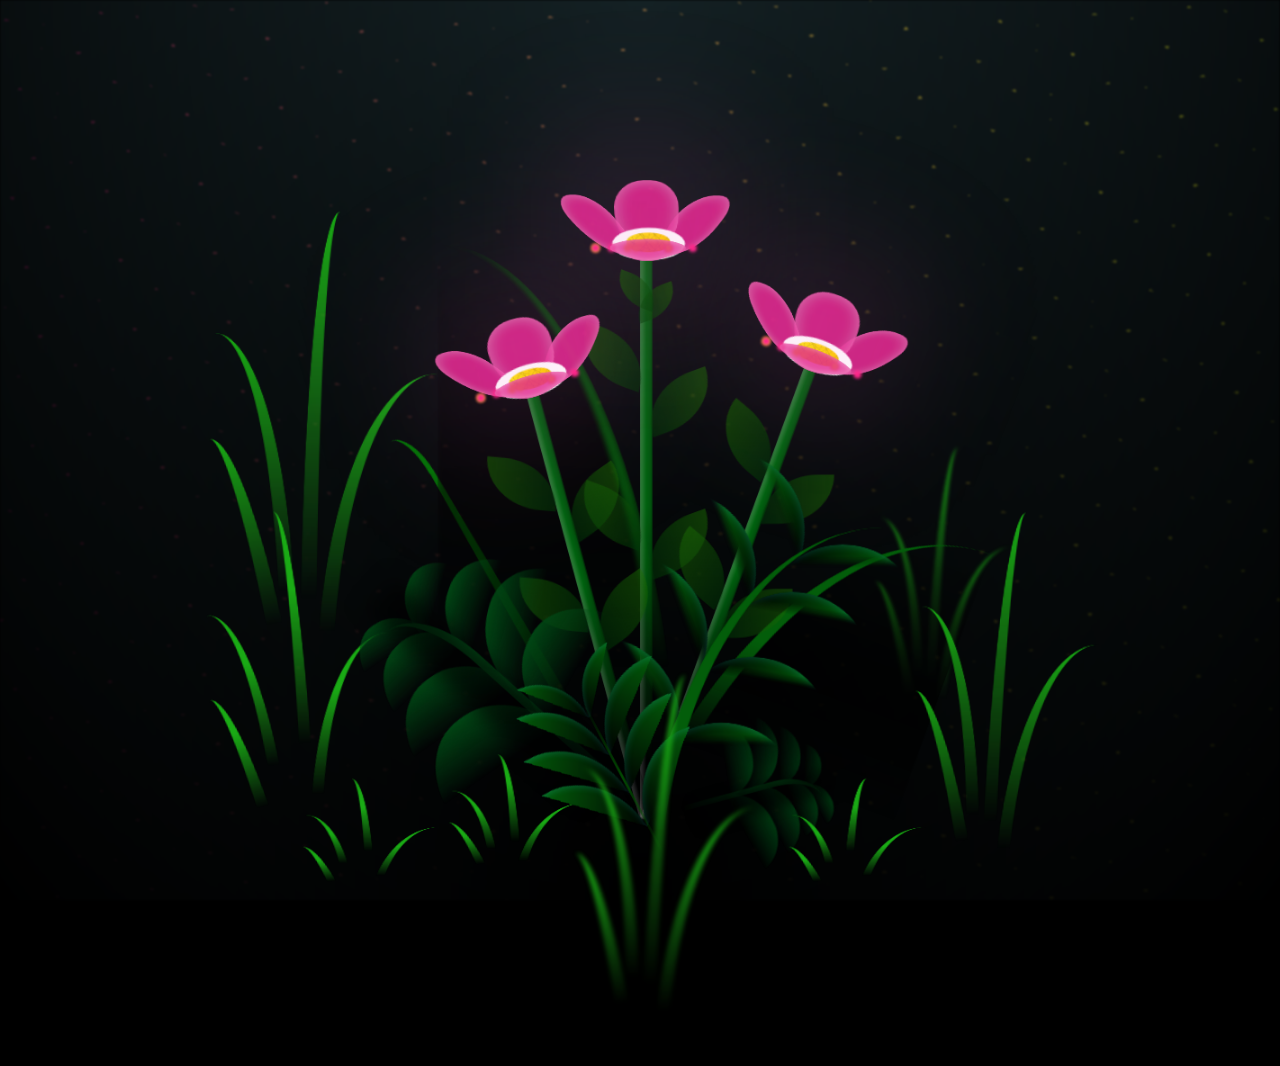
<file: flower.html>
<!DOCTYPE html>
<html lang="en">
<head>
    <meta charset="UTF-8">
    <meta http-equiv="X-UA-Compatible" content="IE=edge">
    <meta name="viewport" content="width=device-width, initial-scale=1.0">
    <link rel="stylesheet" href="main.css">
    <link rel="icon" href="flowers.png" type="image/x-icon">
    <title>Nasywaa Qaulan S</title>
</head>
<body class="container">
  <!-- Pembuat code: https://codepen.io/mdusmanansari/pen/BamepLe -->
    <div class="night"></div>
    <div class="flowers">
      <div class="flower flower--1">
        <div class="flower__leafs flower__leafs--1">
          <div class="flower__leaf flower__leaf--1"></div>
          <div class="flower__leaf flower__leaf--2"></div>
          <div class="flower__leaf flower__leaf--3"></div>
          <div class="flower__leaf flower__leaf--4"></div>
          <div class="flower__white-circle"></div>
  
          <div class="flower__light flower__light--1"></div>
          <div class="flower__light flower__light--2"></div>
          <div class="flower__light flower__light--3"></div>
          <div class="flower__light flower__light--4"></div>
          <div class="flower__light flower__light--5"></div>
          <div class="flower__light flower__light--6"></div>
          <div class="flower__light flower__light--7"></div>
          <div class="flower__light flower__light--8"></div>
  
        </div>
        <div class="flower__line">
          <div class="flower__line__leaf flower__line__leaf--1"></div>
          <div class="flower__line__leaf flower__line__leaf--2"></div>
          <div class="flower__line__leaf flower__line__leaf--3"></div>
          <div class="flower__line__leaf flower__line__leaf--4"></div>
          <div class="flower__line__leaf flower__line__leaf--5"></div>
          <div class="flower__line__leaf flower__line__leaf--6"></div>
        </div>
      </div>
  
      <div class="flower flower--2">
        <div class="flower__leafs flower__leafs--2">
          <div class="flower__leaf flower__leaf--1"></div>
          <div class="flower__leaf flower__leaf--2"></div>
          <div class="flower__leaf flower__leaf--3"></div>
          <div class="flower__leaf flower__leaf--4"></div>
          <div class="flower__white-circle"></div>
  
          <div class="flower__light flower__light--1"></div>
          <div class="flower__light flower__light--2"></div>
          <div class="flower__light flower__light--3"></div>
          <div class="flower__light flower__light--4"></div>
          <div class="flower__light flower__light--5"></div>
          <div class="flower__light flower__light--6"></div>
          <div class="flower__light flower__light--7"></div>
          <div class="flower__light flower__light--8"></div>
  
        </div>
        <div class="flower__line">
          <div class="flower__line__leaf flower__line__leaf--1"></div>
          <div class="flower__line__leaf flower__line__leaf--2"></div>
          <div class="flower__line__leaf flower__line__leaf--3"></div>
          <div class="flower__line__leaf flower__line__leaf--4"></div>
        </div>
      </div>
  
      <div class="flower flower--3">
        <div class="flower__leafs flower__leafs--3">
          <div class="flower__leaf flower__leaf--1"></div>
          <div class="flower__leaf flower__leaf--2"></div>
          <div class="flower__leaf flower__leaf--3"></div>
          <div class="flower__leaf flower__leaf--4"></div>
          <div class="flower__white-circle"></div>
  
          <div class="flower__light flower__light--1"></div>
          <div class="flower__light flower__light--2"></div>
          <div class="flower__light flower__light--3"></div>
          <div class="flower__light flower__light--4"></div>
          <div class="flower__light flower__light--5"></div>
          <div class="flower__light flower__light--6"></div>
          <div class="flower__light flower__light--7"></div>
          <div class="flower__light flower__light--8"></div>
  
        </div>
        <div class="flower__line">
          <div class="flower__line__leaf flower__line__leaf--1"></div>
          <div class="flower__line__leaf flower__line__leaf--2"></div>
          <div class="flower__line__leaf flower__line__leaf--3"></div>
          <div class="flower__line__leaf flower__line__leaf--4"></div>
        </div>
      </div>
  
      <div class="grow-ans" style="--d:1.2s">
        <div class="flower__g-long">
          <div class="flower__g-long__top"></div>
          <div class="flower__g-long__bottom"></div>
        </div>
      </div>
  
      <div class="growing-grass">
        <div class="flower__grass flower__grass--1">
          <div class="flower__grass--top"></div>
          <div class="flower__grass--bottom"></div>
          <div class="flower__grass__leaf flower__grass__leaf--1"></div>
          <div class="flower__grass__leaf flower__grass__leaf--2"></div>
          <div class="flower__grass__leaf flower__grass__leaf--3"></div>
          <div class="flower__grass__leaf flower__grass__leaf--4"></div>
          <div class="flower__grass__leaf flower__grass__leaf--5"></div>
          <div class="flower__grass__leaf flower__grass__leaf--6"></div>
          <div class="flower__grass__leaf flower__grass__leaf--7"></div>
          <div class="flower__grass__leaf flower__grass__leaf--8"></div>
          <div class="flower__grass__overlay"></div>
        </div>
      </div>
  
      <div class="growing-grass">
        <div class="flower__grass flower__grass--2">
          <div class="flower__grass--top"></div>
          <div class="flower__grass--bottom"></div>
          <div class="flower__grass__leaf flower__grass__leaf--1"></div>
          <div class="flower__grass__leaf flower__grass__leaf--2"></div>
          <div class="flower__grass__leaf flower__grass__leaf--3"></div>
          <div class="flower__grass__leaf flower__grass__leaf--4"></div>
          <div class="flower__grass__leaf flower__grass__leaf--5"></div>
          <div class="flower__grass__leaf flower__grass__leaf--6"></div>
          <div class="flower__grass__leaf flower__grass__leaf--7"></div>
          <div class="flower__grass__leaf flower__grass__leaf--8"></div>
          <div class="flower__grass__overlay"></div>
        </div>
      </div>
  
      <div class="grow-ans" style="--d:2.4s">
        <div class="flower__g-right flower__g-right--1">
          <div class="leaf"></div>
        </div>
      </div>
  
      <div class="grow-ans" style="--d:2.8s">
        <div class="flower__g-right flower__g-right--2">
          <div class="leaf"></div>
        </div>
      </div>
  
      <div class="grow-ans" style="--d:2.8s">
        <div class="flower__g-front">
          <div class="flower__g-front__leaf-wrapper flower__g-front__leaf-wrapper--1">
            <div class="flower__g-front__leaf"></div>
          </div>
          <div class="flower__g-front__leaf-wrapper flower__g-front__leaf-wrapper--2">
            <div class="flower__g-front__leaf"></div>
          </div>
          <div class="flower__g-front__leaf-wrapper flower__g-front__leaf-wrapper--3">
            <div class="flower__g-front__leaf"></div>
          </div>
          <div class="flower__g-front__leaf-wrapper flower__g-front__leaf-wrapper--4">
            <div class="flower__g-front__leaf"></div>
          </div>
          <div class="flower__g-front__leaf-wrapper flower__g-front__leaf-wrapper--5">
            <div class="flower__g-front__leaf"></div>
          </div>
          <div class="flower__g-front__leaf-wrapper flower__g-front__leaf-wrapper--6">
            <div class="flower__g-front__leaf"></div>
          </div>
          <div class="flower__g-front__leaf-wrapper flower__g-front__leaf-wrapper--7">
            <div class="flower__g-front__leaf"></div>
          </div>
          <div class="flower__g-front__leaf-wrapper flower__g-front__leaf-wrapper--8">
            <div class="flower__g-front__leaf"></div>
          </div>
          <div class="flower__g-front__line"></div>
        </div>
      </div>
  
      <div class="grow-ans" style="--d:3.2s">
        <div class="flower__g-fr">
          <div class="leaf"></div>
          <div class="flower__g-fr__leaf flower__g-fr__leaf--1"></div>
          <div class="flower__g-fr__leaf flower__g-fr__leaf--2"></div>
          <div class="flower__g-fr__leaf flower__g-fr__leaf--3"></div>
          <div class="flower__g-fr__leaf flower__g-fr__leaf--4"></div>
          <div class="flower__g-fr__leaf flower__g-fr__leaf--5"></div>
          <div class="flower__g-fr__leaf flower__g-fr__leaf--6"></div>
          <div class="flower__g-fr__leaf flower__g-fr__leaf--7"></div>
          <div class="flower__g-fr__leaf flower__g-fr__leaf--8"></div>
        </div>
      </div>
  
      <div class="long-g long-g--0">
        <div class="grow-ans" style="--d:3s">
          <div class="leaf leaf--0"></div>
        </div>
        <div class="grow-ans" style="--d:2.2s">
          <div class="leaf leaf--1"></div>
        </div>
        <div class="grow-ans" style="--d:3.4s">
          <div class="leaf leaf--2"></div>
        </div>
        <div class="grow-ans" style="--d:3.6s">
          <div class="leaf leaf--3"></div>
        </div>
      </div>
  
      <div class="long-g long-g--1">
        <div class="grow-ans" style="--d:3.6s">
          <div class="leaf leaf--0"></div>
        </div>
        <div class="grow-ans" style="--d:3.8s">
          <div class="leaf leaf--1"></div>
        </div>
        <div class="grow-ans" style="--d:4s">
          <div class="leaf leaf--2"></div>
        </div>
        <div class="grow-ans" style="--d:4.2s">
          <div class="leaf leaf--3"></div>
        </div>
      </div>
  
      <div class="long-g long-g--2">
        <div class="grow-ans" style="--d:4s">
          <div class="leaf leaf--0"></div>
        </div>
        <div class="grow-ans" style="--d:4.2s">
          <div class="leaf leaf--1"></div>
        </div>
        <div class="grow-ans" style="--d:4.4s">
          <div class="leaf leaf--2"></div>
        </div>
        <div class="grow-ans" style="--d:4.6s">
          <div class="leaf leaf--3"></div>
        </div>
      </div>
  
      <div class="long-g long-g--3">
        <div class="grow-ans" style="--d:4s">
          <div class="leaf leaf--0"></div>
        </div>
        <div class="grow-ans" style="--d:4.2s">
          <div class="leaf leaf--1"></div>
        </div>
        <div class="grow-ans" style="--d:3s">
          <div class="leaf leaf--2"></div>
        </div>
        <div class="grow-ans" style="--d:3.6s">
          <div class="leaf leaf--3"></div>
        </div>
      </div>
  
      <div class="long-g long-g--4">
        <div class="grow-ans" style="--d:4s">
          <div class="leaf leaf--0"></div>
        </div>
        <div class="grow-ans" style="--d:4.2s">
          <div class="leaf leaf--1"></div>
        </div>
        <div class="grow-ans" style="--d:3s">
          <div class="leaf leaf--2"></div>
        </div>
        <div class="grow-ans" style="--d:3.6s">
          <div class="leaf leaf--3"></div>
        </div>
      </div>
  
      <div class="long-g long-g--5">
        <div class="grow-ans" style="--d:4s">
          <div class="leaf leaf--0"></div>
        </div>
        <div class="grow-ans" style="--d:4.2s">
          <div class="leaf leaf--1"></div>
        </div>
        <div class="grow-ans" style="--d:3s">
          <div class="leaf leaf--2"></div>
        </div>
        <div class="grow-ans" style="--d:3.6s">
          <div class="leaf leaf--3"></div>
        </div>
      </div>
  
      <div class="long-g long-g--6">
        <div class="grow-ans" style="--d:4.2s">
          <div class="leaf leaf--0"></div>
        </div>
        <div class="grow-ans" style="--d:4.4s">
          <div class="leaf leaf--1"></div>
        </div>
        <div class="grow-ans" style="--d:4.6s">
          <div class="leaf leaf--2"></div>
        </div>
        <div class="grow-ans" style="--d:4.8s">
          <div class="leaf leaf--3"></div>
        </div>
      </div>
  
      <div class="long-g long-g--7">
        <div class="grow-ans" style="--d:3s">
          <div class="leaf leaf--0"></div>
        </div>
        <div class="grow-ans" style="--d:3.2s">
          <div class="leaf leaf--1"></div>
        </div>
        <div class="grow-ans" style="--d:3.5s">
          <div class="leaf leaf--2"></div>
        </div>
        <div class="grow-ans" style="--d:3.6s">
          <div class="leaf leaf--3"></div>
        </div>
      </div>
    </div>
    <script src="main.js"></script>
  </body>
</html>
</file>
<file: main.css>
*,
*::after,
*::before {
  padding: 0;
  margin: 0;
  box-sizing: border-box;
}

:root {
  --dark-color: #000;
}

body {
  display: flex;
  align-items: flex-end;
  justify-content: center;
  min-height: 100vh;
  background-color: var(--dark-color);
  overflow: hidden;
  perspective: 1000px;
}

.night {
  position: fixed;
  left: 50%;
  top: 0;
  transform: translateX(-50%);
  width: 100%;
  height: 100%;
  filter: blur(0.1vmin);
  background-image: radial-gradient(ellipse at top, transparent 0%, var(--dark-color)), radial-gradient(ellipse at bottom, var(--dark-color), rgba(145, 233, 255, 0.2)), repeating-linear-gradient(220deg, rgb(0, 0, 0) 0px, rgb(0, 0, 0) 19px, transparent 19px, transparent 22px), repeating-linear-gradient(189deg, rgb(0, 0, 0) 0px, rgb(0, 0, 0) 19px, transparent 19px, transparent 22px), repeating-linear-gradient(148deg, rgb(0, 0, 0) 0px, rgb(0, 0, 0) 19px, transparent 19px, transparent 22px), linear-gradient(90deg, rgb(179, 0, 89),#f0fc05);
}

.flowers {
  position: relative;
  transform: scale(0.9);
}

.flower {
  position: absolute;
  bottom: 10vmin;
  transform-origin: bottom center;
  z-index: 10;
  --fl-speed: 0.8s;
}
.flower--1 {
  -webkit-animation: moving-flower-1 4s linear infinite;
          animation: moving-flower-1 4s linear infinite;
}
.flower--1 .flower__line {
  height: 70vmin;
  -webkit-animation-delay: 0.3s;
          animation-delay: 0.3s;
}
.flower--1 .flower__line__leaf--1 {
  -webkit-animation: blooming-leaf-right var(--fl-speed) 1.6s backwards;
          animation: blooming-leaf-right var(--fl-speed) 1.6s backwards;
}
.flower--1 .flower__line__leaf--2 {
  -webkit-animation: blooming-leaf-right var(--fl-speed) 1.4s backwards;
          animation: blooming-leaf-right var(--fl-speed) 1.4s backwards;
}
.flower--1 .flower__line__leaf--3 {
  -webkit-animation: blooming-leaf-left var(--fl-speed) 1.2s backwards;
          animation: blooming-leaf-left var(--fl-speed) 1.2s backwards;
}
.flower--1 .flower__line__leaf--4 {
  -webkit-animation: blooming-leaf-left var(--fl-speed) 1s backwards;
          animation: blooming-leaf-left var(--fl-speed) 1s backwards;
}
.flower--1 .flower__line__leaf--5 {
  -webkit-animation: blooming-leaf-right var(--fl-speed) 1.8s backwards;
          animation: blooming-leaf-right var(--fl-speed) 1.8s backwards;
}
.flower--1 .flower__line__leaf--6 {
  -webkit-animation: blooming-leaf-left var(--fl-speed) 2s backwards;
          animation: blooming-leaf-left var(--fl-speed) 2s backwards;
}
.flower--2 {
  left: 50%;
  transform: rotate(20deg);
  -webkit-animation: moving-flower-2 4s linear infinite;
          animation: moving-flower-2 4s linear infinite;
}
.flower--2 .flower__line {
  height: 60vmin;
  -webkit-animation-delay: 0.6s;
          animation-delay: 0.6s;
}
.flower--2 .flower__line__leaf--1 {
  -webkit-animation: blooming-leaf-right var(--fl-speed) 1.9s backwards;
          animation: blooming-leaf-right var(--fl-speed) 1.9s backwards;
}
.flower--2 .flower__line__leaf--2 {
  -webkit-animation: blooming-leaf-right var(--fl-speed) 1.7s backwards;
          animation: blooming-leaf-right var(--fl-speed) 1.7s backwards;
}
.flower--2 .flower__line__leaf--3 {
  -webkit-animation: blooming-leaf-left var(--fl-speed) 1.5s backwards;
          animation: blooming-leaf-left var(--fl-speed) 1.5s backwards;
}
.flower--2 .flower__line__leaf--4 {
  -webkit-animation: blooming-leaf-left var(--fl-speed) 1.3s backwards;
          animation: blooming-leaf-left var(--fl-speed) 1.3s backwards;
}
.flower--3 {
  left: 50%;
  transform: rotate(-15deg);
  -webkit-animation: moving-flower-3 4s linear infinite;
          animation: moving-flower-3 4s linear infinite;
}
.flower--3 .flower__line {
  -webkit-animation-delay: 0.9s;
          animation-delay: 0.9s;
}
.flower--3 .flower__line__leaf--1 {
  -webkit-animation: blooming-leaf-right var(--fl-speed) 2.5s backwards;
          animation: blooming-leaf-right var(--fl-speed) 2.5s backwards;
}
.flower--3 .flower__line__leaf--2 {
  -webkit-animation: blooming-leaf-right var(--fl-speed) 2.3s backwards;
          animation: blooming-leaf-right var(--fl-speed) 2.3s backwards;
}
.flower--3 .flower__line__leaf--3 {
  -webkit-animation: blooming-leaf-left var(--fl-speed) 2.1s backwards;
          animation: blooming-leaf-left var(--fl-speed) 2.1s backwards;
}
.flower--3 .flower__line__leaf--4 {
  -webkit-animation: blooming-leaf-left var(--fl-speed) 1.9s backwards;
          animation: blooming-leaf-left var(--fl-speed) 1.9s backwards;
}
.flower__leafs {
  position: relative;
  -webkit-animation: blooming-flower 2s backwards;
          animation: blooming-flower 2s backwards;
}
.flower__leafs--1 {
  -webkit-animation-delay: 1.1s;
          animation-delay: 1.1s;
}
.flower__leafs--2 {
  -webkit-animation-delay: 1.4s;
          animation-delay: 1.4s;
}
.flower__leafs--3 {
  -webkit-animation-delay: 1.7s;
          animation-delay: 1.7s;
}
.flower__leafs::after {
  content: "";
  position: absolute;
  left: 0;
  top: 0;
  transform: translate(-50%, -100%);
  width: 8vmin;
  height: 8vmin;
  background-color: #e958bb;
  filter: blur(10vmin);
}
.flower__leaf {
  position: absolute;
  bottom: 0;
  left: 50%;
  width: 8vmin;
  height: 11vmin;
  border-radius: 51% 49% 47% 53%/44% 45% 55% 69%;
  background-color: #e1248c;
  background-image: linear-gradient(to top, #e1248c, #e1248c);
  transform-origin: bottom center;
  opacity: 0.9;
  box-shadow: inset 0 0 2vmin rgba(255, 255, 255, 0.5);
}
.flower__leaf--1 {
  transform: translate(-10%, 1%) rotateY(40deg) rotateX(-50deg);
}
.flower__leaf--2 {
  transform: translate(-50%, -4%) rotateX(40deg);
}
.flower__leaf--3 {
  transform: translate(-90%, 0%) rotateY(45deg) rotateX(50deg);
}
.flower__leaf--4 {
  width: 8vmin;
  height: 8vmin;
  transform-origin: bottom left;
  border-radius: 4vmin 10vmin 4vmin 4vmin;
  transform: translate(0%, 18%) rotateX(70deg) rotate(-43deg);
  background-image: linear-gradient(to top, #e1248c, #e1248c);
  z-index: 1;
  opacity: 0.8;
}
.flower__white-circle {
  position: absolute;
  left: -3.5vmin;
  top: -3vmin;
  width: 9vmin;
  height: 4vmin;
  border-radius: 50%;
  background-color: #fff;
}
.flower__white-circle::after {
  content: "";
  position: absolute;
  left: 50%;
  top: 45%;
  transform: translate(-50%, -50%);
  width: 60%;
  height: 60%;
  border-radius: inherit;
  background-image: repeating-linear-gradient(135deg, rgba(0, 0, 0, 0.03) 0px, rgba(0, 0, 0, 0.03) 1px, transparent 1px, transparent 12px), repeating-linear-gradient(45deg, rgba(0, 0, 0, 0.03) 0px, rgba(0, 0, 0, 0.03) 1px, transparent 1px, transparent 12px), repeating-linear-gradient(67.5deg, rgba(0, 0, 0, 0.03) 0px, rgba(0, 0, 0, 0.03) 1px, transparent 1px, transparent 12px), repeating-linear-gradient(135deg, rgba(0, 0, 0, 0.03) 0px, rgba(0, 0, 0, 0.03) 1px, transparent 1px, transparent 12px), repeating-linear-gradient(45deg, rgba(0, 0, 0, 0.03) 0px, rgba(0, 0, 0, 0.03) 1px, transparent 1px, transparent 12px), repeating-linear-gradient(112.5deg, rgba(0, 0, 0, 0.03) 0px, rgba(0, 0, 0, 0.03) 1px, transparent 1px, transparent 12px), repeating-linear-gradient(112.5deg, rgba(0, 0, 0, 0.03) 0px, rgba(0, 0, 0, 0.03) 1px, transparent 1px, transparent 12px), repeating-linear-gradient(45deg, rgba(0, 0, 0, 0.03) 0px, rgba(0, 0, 0, 0.03) 1px, transparent 1px, transparent 12px), repeating-linear-gradient(22.5deg, rgba(0, 0, 0, 0.03) 0px, rgba(0, 0, 0, 0.03) 1px, transparent 1px, transparent 12px), repeating-linear-gradient(45deg, rgba(0, 0, 0, 0.03) 0px, rgba(0, 0, 0, 0.03) 1px, transparent 1px, transparent 12px), repeating-linear-gradient(22.5deg, rgba(0, 0, 0, 0.03) 0px, rgba(0, 0, 0, 0.03) 1px, transparent 1px, transparent 12px), repeating-linear-gradient(135deg, rgba(0, 0, 0, 0.03) 0px, rgba(0, 0, 0, 0.03) 1px, transparent 1px, transparent 12px), repeating-linear-gradient(157.5deg, rgba(0, 0, 0, 0.03) 0px, rgba(0, 0, 0, 0.03) 1px, transparent 1px, transparent 12px), repeating-linear-gradient(67.5deg, rgba(0, 0, 0, 0.03) 0px, rgba(0, 0, 0, 0.03) 1px, transparent 1px, transparent 12px), repeating-linear-gradient(67.5deg, rgba(0, 0, 0, 0.03) 0px, rgba(0, 0, 0, 0.03) 1px, transparent 1px, transparent 12px), linear-gradient(90deg, rgb(255, 235, 18), rgb(255, 206, 0));
}
.flower__line {
  height: 55vmin;
  width: 1.5vmin;
  background-image:linear-gradient(to left, rgba(0, 0, 0, 0.2), transparent, rgba(255, 255, 255, 0.2)), linear-gradient(to top, transparent 10%, #00620f, #00620f);
  box-shadow: inset 0 0 2px rgba(0, 0, 0, 0.5);
  -webkit-animation: grow-flower-tree 4s backwards;
          animation: grow-flower-tree 4s backwards;
}
.flower__line__leaf {
  --w: 7vmin;
  --h: calc(var(--w) + 2vmin);
  position: absolute;
  top: 20%;
  left: 90%;
  width: var(--w);
  height: var(--h);
  border-top-right-radius: var(--h);
  border-bottom-left-radius: var(--h);
  background-image: linear-gradient(to top, rgba(0, 57, 7, 0.482), #1c6d047f);
}
.flower__line__leaf--1 {
  transform: rotate(70deg) rotateY(30deg);
}
.flower__line__leaf--2 {
  top: 45%;
  transform: rotate(70deg) rotateY(30deg);
}
.flower__line__leaf--3, .flower__line__leaf--4, .flower__line__leaf--6 {
  border-top-right-radius: 0;
  border-bottom-left-radius: 0;
  border-top-left-radius: var(--h);
  border-bottom-right-radius: var(--h);
  left: -460%;
  top: 12%;
  transform: rotate(-70deg) rotateY(30deg);
}
.flower__line__leaf--4 {
  top: 40%;
}
.flower__line__leaf--5 {
  top: 0;
  transform-origin: left;
  transform: rotate(70deg) rotateY(30deg) scale(0.6);
}
.flower__line__leaf--6 {
  top: -2%;
  left: -450%;
  transform-origin: right;
  transform: rotate(-70deg) rotateY(30deg) scale(0.6);
}
.flower__light {
  position: absolute;
  bottom: 0vmin;
  width: 1vmin;
  height: 1vmin;
  background-color: rgb(255, 251, 0);
  border-radius: 50%;
  filter: blur(0.2vmin);
  -webkit-animation: light-ans 4s linear infinite backwards;
          animation: light-ans 4s linear infinite backwards;
}
.flower__light:nth-child(odd) {
  background-color: rgb(255, 35, 134);
}
.flower__light--1 {
  left: -2vmin;
  -webkit-animation-delay: 1s;
          animation-delay: 1s;
}
.flower__light--2 {
  left: 3vmin;
  -webkit-animation-delay: 0.5s;
          animation-delay: 0.5s;
}
.flower__light--3 {
  left: -6vmin;
  -webkit-animation-delay: 0.3s;
          animation-delay: 0.3s;
}
.flower__light--4 {
  left: 6vmin;
  -webkit-animation-delay: 0.9s;
          animation-delay: 0.9s;
}
.flower__light--5 {
  left: -1vmin;
  -webkit-animation-delay: 1.5s;
          animation-delay: 1.5s;
}
.flower__light--6 {
  left: -4vmin;
  -webkit-animation-delay: 3s;
          animation-delay: 3s;
}
.flower__light--7 {
  left: 3vmin;
  -webkit-animation-delay: 2s;
          animation-delay: 2s;
}
.flower__light--8 {
  left: -6vmin;
  -webkit-animation-delay: 3.5s;
          animation-delay: 3.5s;
}
.flower__grass {
  --c: #014514;
  --line-w: 1.5vmin;
  position: absolute;
  bottom: 12vmin;
  left: -7vmin;
  display: flex;
  flex-direction: column;
  align-items: flex-end;
  z-index: 20;
  transform-origin: bottom center;
  transform: rotate(-48deg) rotateY(40deg);
}
.flower__grass--1 {
  -webkit-animation: moving-grass 2s linear infinite;
          animation: moving-grass 2s linear infinite;
}
.flower__grass--2 {
  left: 2vmin;
  bottom: 10vmin;
  transform: scale(0.5) rotate(75deg) rotateX(10deg) rotateY(-200deg);
  opacity: 0.8;
  z-index: 0;
  -webkit-animation: moving-grass--2 1.5s linear infinite;
          animation: moving-grass--2 1.5s linear infinite;
}
.flower__grass--top {
  width: 7vmin;
  height: 10vmin;
  border-top-right-radius: 100%;
  border-right: var(--line-w) solid var(--c);
  transform-origin: bottom center;
  transform: rotate(-2deg);
}
.flower__grass--bottom {
  margin-top: -2px;
  width: var(--line-w);
  height: 25vmin;
  background-image: linear-gradient(to top, transparent, var(--c));
}
.flower__grass__leaf {
  --size: 10vmin;
  position: absolute;
  width: calc(var(--size) * 2.1);
  height: var(--size);
  border-top-left-radius: var(--size);
  border-top-right-radius: var(--size);
  background-image: linear-gradient(to top, transparent, transparent 30%, var(--c));
  z-index: 100;
}
.flower__grass__leaf--1 {
  top: -6%;
  left: 30%;
  --size: 6vmin;
  transform: rotate(-20deg);
  -webkit-animation: growing-grass-ans--1 2s 2.6s backwards;
          animation: growing-grass-ans--1 2s 2.6s backwards;
}
@-webkit-keyframes growing-grass-ans--1 {
  0% {
    transform-origin: bottom left;
    transform: rotate(-20deg) scale(0);
  }
}
@keyframes growing-grass-ans--1 {
  0% {
    transform-origin: bottom left;
    transform: rotate(-20deg) scale(0);
  }
}
.flower__grass__leaf--2 {
  top: -5%;
  left: -110%;
  --size: 6vmin;
  transform: rotate(10deg);
  -webkit-animation: growing-grass-ans--2 2s 2.4s linear backwards;
          animation: growing-grass-ans--2 2s 2.4s linear backwards;
}
@-webkit-keyframes growing-grass-ans--2 {
  0% {
    transform-origin: bottom right;
    transform: rotate(10deg) scale(0);
  }
}
@keyframes growing-grass-ans--2 {
  0% {
    transform-origin: bottom right;
    transform: rotate(10deg) scale(0);
  }
}
.flower__grass__leaf--3 {
  top: 5%;
  left: 60%;
  --size: 8vmin;
  transform: rotate(-18deg) rotateX(-20deg);
  -webkit-animation: growing-grass-ans--3 2s 2.2s linear backwards;
          animation: growing-grass-ans--3 2s 2.2s linear backwards;
}
@-webkit-keyframes growing-grass-ans--3 {
  0% {
    transform-origin: bottom left;
    transform: rotate(-18deg) rotateX(-20deg) scale(0);
  }
}
@keyframes growing-grass-ans--3 {
  0% {
    transform-origin: bottom left;
    transform: rotate(-18deg) rotateX(-20deg) scale(0);
  }
}
.flower__grass__leaf--4 {
  top: 6%;
  left: -135%;
  --size: 8vmin;
  transform: rotate(2deg);
  -webkit-animation: growing-grass-ans--4 2s 2s linear backwards;
          animation: growing-grass-ans--4 2s 2s linear backwards;
}
@-webkit-keyframes growing-grass-ans--4 {
  0% {
    transform-origin: bottom right;
    transform: rotate(2deg) scale(0);
  }
}
@keyframes growing-grass-ans--4 {
  0% {
    transform-origin: bottom right;
    transform: rotate(2deg) scale(0);
  }
}
.flower__grass__leaf--5 {
  top: 20%;
  left: 60%;
  --size: 10vmin;
  transform: rotate(-24deg) rotateX(-20deg);
  -webkit-animation: growing-grass-ans--5 2s 1.8s linear backwards;
          animation: growing-grass-ans--5 2s 1.8s linear backwards;
}
@-webkit-keyframes growing-grass-ans--5 {
  0% {
    transform-origin: bottom left;
    transform: rotate(-24deg) rotateX(-20deg) scale(0);
  }
}
@keyframes growing-grass-ans--5 {
  0% {
    transform-origin: bottom left;
    transform: rotate(-24deg) rotateX(-20deg) scale(0);
  }
}
.flower__grass__leaf--6 {
  top: 22%;
  left: -180%;
  --size: 10vmin;
  transform: rotate(10deg);
  -webkit-animation: growing-grass-ans--6 2s 1.6s linear backwards;
          animation: growing-grass-ans--6 2s 1.6s linear backwards;
}
@-webkit-keyframes growing-grass-ans--6 {
  0% {
    transform-origin: bottom right;
    transform: rotate(10deg) scale(0);
  }
}
@keyframes growing-grass-ans--6 {
  0% {
    transform-origin: bottom right;
    transform: rotate(10deg) scale(0);
  }
}
.flower__grass__leaf--7 {
  top: 39%;
  left: 70%;
  --size: 10vmin;
  transform: rotate(-10deg);
  -webkit-animation: growing-grass-ans--7 2s 1.4s linear backwards;
          animation: growing-grass-ans--7 2s 1.4s linear backwards;
}
@-webkit-keyframes growing-grass-ans--7 {
  0% {
    transform-origin: bottom left;
    transform: rotate(-10deg) scale(0);
  }
}
@keyframes growing-grass-ans--7 {
  0% {
    transform-origin: bottom left;
    transform: rotate(-10deg) scale(0);
  }
}
.flower__grass__leaf--8 {
  top: 40%;
  left: -215%;
  --size: 11vmin;
  transform: rotate(10deg);
  -webkit-animation: growing-grass-ans--8 2s 1.2s linear backwards;
          animation: growing-grass-ans--8 2s 1.2s linear backwards;
}
@-webkit-keyframes growing-grass-ans--8 {
  0% {
    transform-origin: bottom right;
    transform: rotate(10deg) scale(0);
  }
}
@keyframes growing-grass-ans--8 {
  0% {
    transform-origin: bottom right;
    transform: rotate(10deg) scale(0);
  }
}
.flower__grass__overlay {
  position: absolute;
  top: -10%;
  right: 0%;
  width: 100%;
  height: 100%;
  background-color: rgba(0, 0, 0, 0.6);
  filter: blur(1.5vmin);
  z-index: 100;
}
.flower__g-long {
  --w: 2vmin;
  --h: 6vmin;
  --c: rgb(0, 113, 4);
  position: absolute;
  bottom: 10vmin;
  left: -3vmin;
  transform-origin: bottom center;
  transform: rotate(-30deg) rotateY(-20deg);
  display: flex;
  flex-direction: column;
  align-items: flex-end;
  -webkit-animation: flower-g-long-ans 3s linear infinite;
          animation: flower-g-long-ans 3s linear infinite;
}
@-webkit-keyframes flower-g-long-ans {
  0%, 100% {
    transform: rotate(-30deg) rotateY(-20deg);
  }
  50% {
    transform: rotate(-32deg) rotateY(-20deg);
  }
}
@keyframes flower-g-long-ans {
  0%, 100% {
    transform: rotate(-30deg) rotateY(-20deg);
  }
  50% {
    transform: rotate(-32deg) rotateY(-20deg);
  }
}
.flower__g-long__top {
  top: calc(var(--h) * -1);
  width: calc(var(--w) + 1vmin);
  height: var(--h);
  border-top-right-radius: 100%;
  border-right: 0.7vmin solid var(--c);
  transform: translate(-0.7vmin, 1vmin);
}
.flower__g-long__bottom {
  width: var(--w);
  height: 50vmin;
  transform-origin: bottom center;
  background-image: linear-gradient(to top, transparent 30%, var(--c));
  box-shadow: inset 0 0 2px rgba(0, 0, 0, 0.5);
  -webkit-clip-path: polygon(35% 0, 65% 1%, 100% 100%, 0% 100%);
          clip-path: polygon(35% 0, 65% 1%, 100% 100%, 0% 100%);
}
.flower__g-right {
  position: absolute;
  bottom: 6vmin;
  left: -2vmin;
  transform-origin: bottom left;
  transform: rotate(20deg);
}
.flower__g-right .leaf {
  width: 30vmin;
  height: 50vmin;
  border-top-left-radius: 100%;
  border-left: 2vmin solid #035d0a;
  background-image: linear-gradient(to bottom, transparent, var(--dark-color) 60%);
  -webkit-mask-image: linear-gradient(to top, transparent 30%, #035d0a 60%);
}
.flower__g-right--1 {
  -webkit-animation: flower-g-right-ans 2.5s linear infinite;
          animation: flower-g-right-ans 2.5s linear infinite;
}
.flower__g-right--2 {
  left: 5vmin;
  transform: rotateY(-180deg);
  -webkit-animation: flower-g-right-ans--2 3s linear infinite;
          animation: flower-g-right-ans--2 3s linear infinite;
}
.flower__g-right--2 .leaf {
  height: 75vmin;
  filter: blur(0.3vmin);
  opacity: 0.8;
}
@-webkit-keyframes flower-g-right-ans {
  0%, 100% {
    transform: rotate(20deg);
  }
  50% {
    transform: rotate(24deg) rotateX(-20deg);
  }
}
@keyframes flower-g-right-ans {
  0%, 100% {
    transform: rotate(20deg);
  }
  50% {
    transform: rotate(24deg) rotateX(-20deg);
  }
}
@-webkit-keyframes flower-g-right-ans--2 {
  0%, 100% {
    transform: rotateY(-180deg) rotate(0deg) rotateX(-20deg);
  }
  50% {
    transform: rotateY(-180deg) rotate(6deg) rotateX(-20deg);
  }
}
@keyframes flower-g-right-ans--2 {
  0%, 100% {
    transform: rotateY(-180deg) rotate(0deg) rotateX(-20deg);
  }
  50% {
    transform: rotateY(-180deg) rotate(6deg) rotateX(-20deg);
  }
}
.flower__g-front {
  position: absolute;
  bottom: 6vmin;
  left: 2.5vmin;
  z-index: 100;
  transform-origin: bottom center;
  transform: rotate(-28deg) rotateY(30deg) scale(1.04);
  -webkit-animation: flower__g-front-ans 2s linear infinite;
          animation: flower__g-front-ans 2s linear infinite;
}
@-webkit-keyframes flower__g-front-ans {
  0%, 100% {
    transform: rotate(-28deg) rotateY(30deg) scale(1.04);
  }
  50% {
    transform: rotate(-35deg) rotateY(40deg) scale(1.04);
  }
}
@keyframes flower__g-front-ans {
  0%, 100% {
    transform: rotate(-28deg) rotateY(30deg) scale(1.04);
  }
  50% {
    transform: rotate(-35deg) rotateY(40deg) scale(1.04);
  }
}
.flower__g-front__line {
  width: 0.3vmin;
  height: 20vmin;
  background-image: linear-gradient(to top, transparent, #024a02, transparent 100%);
  position: relative;
}
.flower__g-front__leaf-wrapper {
  position: absolute;
  top: 0;
  left: 0;
  transform-origin: bottom left;
  transform: rotate(10deg);
}
.flower__g-front__leaf-wrapper:nth-child(even) {
  left: 0vmin;
  transform: rotateY(-180deg) rotate(5deg);
  -webkit-animation: flower__g-front__leaf-left-ans 1s ease-in backwards;
          animation: flower__g-front__leaf-left-ans 1s ease-in backwards;
}
.flower__g-front__leaf-wrapper:nth-child(odd) {
  -webkit-animation: flower__g-front__leaf-ans 1s ease-in backwards;
          animation: flower__g-front__leaf-ans 1s ease-in backwards;
}
.flower__g-front__leaf-wrapper--1 {
  top: -8vmin;
  transform: scale(0.7);
  -webkit-animation: flower__g-front__leaf-ans 1s 5.5s ease-in backwards !important;
          animation: flower__g-front__leaf-ans 1s 5.5s ease-in backwards !important;
}
.flower__g-front__leaf-wrapper--2 {
  top: -8vmin;
  transform: rotateY(-180deg) scale(0.7) !important;
  -webkit-animation: flower__g-front__leaf-left-ans-2 1s 4.6s ease-in backwards !important;
          animation: flower__g-front__leaf-left-ans-2 1s 4.6s ease-in backwards !important;
}
.flower__g-front__leaf-wrapper--3 {
  top: -3vmin;
  -webkit-animation: flower__g-front__leaf-ans 1s 4.6s ease-in backwards;
          animation: flower__g-front__leaf-ans 1s 4.6s ease-in backwards;
}
.flower__g-front__leaf-wrapper--4 {
  top: -3vmin;
  transform: rotateY(-180deg) scale(0.9) !important;
  -webkit-animation: flower__g-front__leaf-left-ans-2 1s 4.6s ease-in backwards !important;
          animation: flower__g-front__leaf-left-ans-2 1s 4.6s ease-in backwards !important;
}
@-webkit-keyframes flower__g-front__leaf-left-ans-2 {
  0% {
    transform: rotateY(-180deg) scale(0);
  }
}
@keyframes flower__g-front__leaf-left-ans-2 {
  0% {
    transform: rotateY(-180deg) scale(0);
  }
}
.flower__g-front__leaf-wrapper--5, .flower__g-front__leaf-wrapper--6 {
  top: 2vmin;
}
.flower__g-front__leaf-wrapper--7, .flower__g-front__leaf-wrapper--8 {
  top: 6.5vmin;
}
.flower__g-front__leaf-wrapper--2 {
  -webkit-animation-delay: 5.2s !important;
          animation-delay: 5.2s !important;
}
.flower__g-front__leaf-wrapper--3 {
  -webkit-animation-delay: 4.9s !important;
          animation-delay: 4.9s !important;
}
.flower__g-front__leaf-wrapper--5 {
  -webkit-animation-delay: 4.3s !important;
          animation-delay: 4.3s !important;
}
.flower__g-front__leaf-wrapper--6 {
  -webkit-animation-delay: 4.1s !important;
          animation-delay: 4.1s !important;
}
.flower__g-front__leaf-wrapper--7 {
  -webkit-animation-delay: 3.8s !important;
          animation-delay: 3.8s !important;
}
.flower__g-front__leaf-wrapper--8 {
  -webkit-animation-delay: 3.5s !important;
          animation-delay: 3.5s !important;
}
@-webkit-keyframes flower__g-front__leaf-ans {
  0% {
    transform: rotate(10deg) scale(0);
  }
}
@keyframes flower__g-front__leaf-ans {
  0% {
    transform: rotate(10deg) scale(0);
  }
}
@-webkit-keyframes flower__g-front__leaf-left-ans {
  0% {
    transform: rotateY(-180deg) rotate(5deg) scale(0);
  }
}
@keyframes flower__g-front__leaf-left-ans {
  0% {
    transform: rotateY(-180deg) rotate(5deg) scale(0);
  }
}
.flower__g-front__leaf {
  width: 10vmin;
  height: 10vmin;
  border-radius: 100% 0% 0% 100%/100% 100% 0% 0%;
  box-shadow: inset 0 2px 1vmin hsla(184deg, 97%, 58%, 0.2);
  background-image: linear-gradient(to bottom left, transparent, var(--dark-color)), linear-gradient(to bottom right, #035d0a 50%, transparent 50%, transparent);
  -webkit-mask-image: linear-gradient(to bottom right, #035d0a 50%, transparent 50%, transparent);
  mask-image: linear-gradient(to bottom right, #035d0a 50%, transparent 50%, transparent);
}
.flower__g-fr {
  position: absolute;
  bottom: -4vmin;
  left: vmin;
  transform-origin: bottom left;
  z-index: 10;
  -webkit-animation: flower__g-fr-ans 2s linear infinite;
          animation: flower__g-fr-ans 2s linear infinite;
}
@-webkit-keyframes flower__g-fr-ans {
  0%, 100% {
    transform: rotate(2deg);
  }
  50% {
    transform: rotate(4deg);
  }
}
@keyframes flower__g-fr-ans {
  0%, 100% {
    transform: rotate(2deg);
  }
  50% {
    transform: rotate(4deg);
  }
}
.flower__g-fr .leaf {
  width: 30vmin;
  height: 50vmin;
  border-top-left-radius: 100%;
  border-left: 2vmin solid #035d0a;
  -webkit-mask-image: linear-gradient(to top, transparent 25%, #035d0a 50%);
  position: relative;
  z-index: 1;
}
.flower__g-fr__leaf {
  position: absolute;
  top: 0;
  left: 0;
  width: 10vmin;
  height: 10vmin;
  border-radius: 100% 0% 0% 100%/100% 100% 0% 0%;
  box-shadow: inset 0 2px 1vmin hsla(184deg, 97%, 58%, 0.2);
  background-image: linear-gradient(to bottom left, transparent, var(--dark-color) 98%), linear-gradient(to bottom right, #035d0a 45%, transparent 50%, transparent);
  -webkit-mask-image: linear-gradient(135deg, #035d0a 40%, transparent 50%, transparent);
}
.flower__g-fr__leaf--1 {
  left: 20vmin;
  transform: rotate(45deg);
  -webkit-animation: flower__g-fr-leaft-ans-1 0.5s 5.2s linear backwards;
          animation: flower__g-fr-leaft-ans-1 0.5s 5.2s linear backwards;
}
@-webkit-keyframes flower__g-fr-leaft-ans-1 {
  0% {
    transform-origin: left;
    transform: rotate(45deg) scale(0);
  }
}
@keyframes flower__g-fr-leaft-ans-1 {
  0% {
    transform-origin: left;
    transform: rotate(45deg) scale(0);
  }
}
.flower__g-fr__leaf--2 {
  left: 12vmin;
  top: -7vmin;
  transform: rotate(25deg) rotateY(-180deg);
  -webkit-animation: flower__g-fr-leaft-ans-6 0.5s 5s linear backwards;
          animation: flower__g-fr-leaft-ans-6 0.5s 5s linear backwards;
}
.flower__g-fr__leaf--3 {
  left: 15vmin;
  top: 6vmin;
  transform: rotate(55deg);
  -webkit-animation: flower__g-fr-leaft-ans-5 0.5s 4.8s linear backwards;
          animation: flower__g-fr-leaft-ans-5 0.5s 4.8s linear backwards;
}
.flower__g-fr__leaf--4 {
  left: 6vmin;
  top: -2vmin;
  transform: rotate(25deg) rotateY(-180deg);
  -webkit-animation: flower__g-fr-leaft-ans-6 0.5s 4.6s linear backwards;
          animation: flower__g-fr-leaft-ans-6 0.5s 4.6s linear backwards;
}
.flower__g-fr__leaf--5 {
  left: 10vmin;
  top: 14vmin;
  transform: rotate(55deg);
  -webkit-animation: flower__g-fr-leaft-ans-5 0.5s 4.4s linear backwards;
          animation: flower__g-fr-leaft-ans-5 0.5s 4.4s linear backwards;
}
@-webkit-keyframes flower__g-fr-leaft-ans-5 {
  0% {
    transform-origin: left;
    transform: rotate(55deg) scale(0);
  }
}
@keyframes flower__g-fr-leaft-ans-5 {
  0% {
    transform-origin: left;
    transform: rotate(55deg) scale(0);
  }
}
.flower__g-fr__leaf--6 {
  left: 0vmin;
  top: 6vmin;
  transform: rotate(25deg) rotateY(-180deg);
  -webkit-animation: flower__g-fr-leaft-ans-6 0.5s 4.2s linear backwards;
          animation: flower__g-fr-leaft-ans-6 0.5s 4.2s linear backwards;
}
@-webkit-keyframes flower__g-fr-leaft-ans-6 {
  0% {
    transform-origin: right;
    transform: rotate(25deg) rotateY(-180deg) scale(0);
  }
}
@keyframes flower__g-fr-leaft-ans-6 {
  0% {
    transform-origin: right;
    transform: rotate(25deg) rotateY(-180deg) scale(0);
  }
}
.flower__g-fr__leaf--7 {
  left: 5vmin;
  top: 22vmin;
  transform: rotate(45deg);
  -webkit-animation: flower__g-fr-leaft-ans-7 0.5s 4s linear backwards;
          animation: flower__g-fr-leaft-ans-7 0.5s 4s linear backwards;
}
@-webkit-keyframes flower__g-fr-leaft-ans-7 {
  0% {
    transform-origin: left;
    transform: rotate(45deg) scale(0);
  }
}
@keyframes flower__g-fr-leaft-ans-7 {
  0% {
    transform-origin: left;
    transform: rotate(45deg) scale(0);
  }
}
.flower__g-fr__leaf--8 {
  left: -4vmin;
  top: 15vmin;
  transform: rotate(15deg) rotateY(-180deg);
  -webkit-animation: flower__g-fr-leaft-ans-8 0.5s 3.8s linear backwards;
          animation: flower__g-fr-leaft-ans-8 0.5s 3.8s linear backwards;
}
@-webkit-keyframes flower__g-fr-leaft-ans-8 {
  0% {
    transform-origin: right;
    transform: rotate(15deg) rotateY(-180deg) scale(0);
  }
}
@keyframes flower__g-fr-leaft-ans-8 {
  0% {
    transform-origin: right;
    transform: rotate(15deg) rotateY(-180deg) scale(0);
  }
}

.long-g {
  position: absolute;
  bottom: 25vmin;
  left: -42vmin;
  transform-origin: bottom left;
}
.long-g--1 {
  bottom: 0vmin;
  transform: scale(0.8) rotate(-5deg);
}
.long-g--1 .leaf {
  -webkit-mask-image: linear-gradient(to top, transparent 40%, #035d0a 80%) !important;
}
.long-g--1 .leaf--1 {
  --w: 5vmin;
  --h: 60vmin;
  left: -2vmin;
  transform: rotate(3deg) rotateY(-180deg);
}
.long-g--2, .long-g--3 {
  bottom: -3vmin;
  left: -35vmin;
  transform-origin: center;
  transform: scale(0.6) rotateX(60deg);
}
.long-g--2 .leaf, .long-g--3 .leaf {
  -webkit-mask-image: linear-gradient(to top, transparent 50%, #035d0a 80%) !important;
}
.long-g--2 .leaf--1, .long-g--3 .leaf--1 {
  left: -1vmin;
  transform: rotateY(-180deg);
}
.long-g--3 {
  left: -17vmin;
  bottom: 0vmin;
}
.long-g--3 .leaf {
  -webkit-mask-image: linear-gradient(to top, transparent 40%, #035d0a 80%) !important;
}
.long-g--4 {
  left: 25vmin;
  bottom: -3vmin;
  transform-origin: center;
  transform: scale(0.6) rotateX(60deg);
}
.long-g--4 .leaf {
  -webkit-mask-image: linear-gradient(to top, transparent 50%, #035d0a 80%) !important;
}
.long-g--5 {
  left: 42vmin;
  bottom: 0vmin;
  transform: scale(0.8) rotate(2deg);
}
.long-g--6 {
  left: 0vmin;
  bottom: -20vmin;
  z-index: 100;
  filter: blur(0.3vmin);
  transform: scale(0.8) rotate(2deg);
}
.long-g--7 {
  left: 35vmin;
  bottom: 20vmin;
  z-index: -1;
  filter: blur(0.3vmin);
  transform: scale(0.6) rotate(2deg);
  opacity: 0.7;
}
.long-g .leaf {
  --w: 15vmin;
  --h: 40vmin;
  --c: #1aaa15;
  position: absolute;
  bottom: 0;
  width: var(--w);
  height: var(--h);
  border-top-left-radius: 100%;
  border-left: 2vmin solid var(--c);
  -webkit-mask-image: linear-gradient(to top, transparent 20%, var(--dark-color));
  transform-origin: bottom center;
}
.long-g .leaf--0 {
  left: 2vmin;
  -webkit-animation: leaf-ans-1 4s linear infinite;
          animation: leaf-ans-1 4s linear infinite;
}
.long-g .leaf--1 {
  --w: 5vmin;
  --h: 60vmin;
  -webkit-animation: leaf-ans-1 4s linear infinite;
          animation: leaf-ans-1 4s linear infinite;
}
.long-g .leaf--2 {
  --w: 10vmin;
  --h: 40vmin;
  left: -0.5vmin;
  bottom: 5vmin;
  transform-origin: bottom left;
  transform: rotateY(-180deg);
  -webkit-animation: leaf-ans-2 3s linear infinite;
          animation: leaf-ans-2 3s linear infinite;
}
.long-g .leaf--3 {
  --w: 5vmin;
  --h: 30vmin;
  left: -1vmin;
  bottom: 3.2vmin;
  transform-origin: bottom left;
  transform: rotate(-10deg) rotateY(-180deg);
  -webkit-animation: leaf-ans-3 3s linear infinite;
          animation: leaf-ans-3 3s linear infinite;
}

@-webkit-keyframes leaf-ans-1 {
  0%, 100% {
    transform: rotate(-5deg) scale(1);
  }
  50% {
    transform: rotate(5deg) scale(1.1);
  }
}

@keyframes leaf-ans-1 {
  0%, 100% {
    transform: rotate(-5deg) scale(1);
  }
  50% {
    transform: rotate(5deg) scale(1.1);
  }
}
@-webkit-keyframes leaf-ans-2 {
  0%, 100% {
    transform: rotateY(-180deg) rotate(5deg);
  }
  50% {
    transform: rotateY(-180deg) rotate(0deg) scale(1.1);
  }
}
@keyframes leaf-ans-2 {
  0%, 100% {
    transform: rotateY(-180deg) rotate(5deg);
  }
  50% {
    transform: rotateY(-180deg) rotate(0deg) scale(1.1);
  }
}
@-webkit-keyframes leaf-ans-3 {
  0%, 100% {
    transform: rotate(-10deg) rotateY(-180deg);
  }
  50% {
    transform: rotate(-20deg) rotateY(-180deg);
  }
}
@keyframes leaf-ans-3 {
  0%, 100% {
    transform: rotate(-10deg) rotateY(-180deg);
  }
  50% {
    transform: rotate(-20deg) rotateY(-180deg);
  }
}
.grow-ans {
  -webkit-animation: grow-ans 2s var(--d) backwards;
          animation: grow-ans 2s var(--d) backwards;
}

@-webkit-keyframes grow-ans {
  0% {
    transform: scale(0);
    opacity: 0;
  }
}

@keyframes grow-ans {
  0% {
    transform: scale(0);
    opacity: 0;
  }
}
@-webkit-keyframes light-ans {
  0% {
    opacity: 0;
    transform: translateY(0vmin);
  }
  25% {
    opacity: 1;
    transform: translateY(-5vmin) translateX(-2vmin);
  }
  50% {
    opacity: 1;
    transform: translateY(-15vmin) translateX(2vmin);
    filter: blur(0.2vmin);
  }
  75% {
    transform: translateY(-20vmin) translateX(-2vmin);
    filter: blur(0.2vmin);
  }
  100% {
    transform: translateY(-30vmin);
    opacity: 0;
    filter: blur(1vmin);
  }
}
@keyframes light-ans {
  0% {
    opacity: 0;
    transform: translateY(0vmin);
  }
  25% {
    opacity: 1;
    transform: translateY(-5vmin) translateX(-2vmin);
  }
  50% {
    opacity: 1;
    transform: translateY(-15vmin) translateX(2vmin);
    filter: blur(0.2vmin);
  }
  75% {
    transform: translateY(-20vmin) translateX(-2vmin);
    filter: blur(0.2vmin);
  }
  100% {
    transform: translateY(-30vmin);
    opacity: 0;
    filter: blur(1vmin);
  }
}
@-webkit-keyframes moving-flower-1 {
  0%, 100% {
    transform: rotate(2deg);
  }
  50% {
    transform: rotate(-2deg);
  }
}
@keyframes moving-flower-1 {
  0%, 100% {
    transform: rotate(2deg);
  }
  50% {
    transform: rotate(-2deg);
  }
}
@-webkit-keyframes moving-flower-2 {
  0%, 100% {
    transform: rotate(18deg);
  }
  50% {
    transform: rotate(14deg);
  }
}
@keyframes moving-flower-2 {
  0%, 100% {
    transform: rotate(18deg);
  }
  50% {
    transform: rotate(14deg);
  }
}
@-webkit-keyframes moving-flower-3 {
  0%, 100% {
    transform: rotate(-18deg);
  }
  50% {
    transform: rotate(-20deg) rotateY(-10deg);
  }
}
@keyframes moving-flower-3 {
  0%, 100% {
    transform: rotate(-18deg);
  }
  50% {
    transform: rotate(-20deg) rotateY(-10deg);
  }
}
@-webkit-keyframes blooming-leaf-right {
  0% {
    transform-origin: left;
    transform: rotate(70deg) rotateY(30deg) scale(0);
  }
}
@keyframes blooming-leaf-right {
  0% {
    transform-origin: left;
    transform: rotate(70deg) rotateY(30deg) scale(0);
  }
}
@-webkit-keyframes blooming-leaf-left {
  0% {
    transform-origin: right;
    transform: rotate(-70deg) rotateY(30deg) scale(0);
  }
}
@keyframes blooming-leaf-left {
  0% {
    transform-origin: right;
    transform: rotate(-70deg) rotateY(30deg) scale(0);
  }
}
@-webkit-keyframes grow-flower-tree {
  0% {
    height: 0;
    border-radius: 1vmin;
  }
}
@keyframes grow-flower-tree {
  0% {
    height: 0;
    border-radius: 1vmin;
  }
}
@-webkit-keyframes blooming-flower {
  0% {
    transform: scale(0);
  }
}
@keyframes blooming-flower {
  0% {
    transform: scale(0);
  }
}
@-webkit-keyframes moving-grass {
  0%, 100% {
    transform: rotate(-48deg) rotateY(40deg);
  }
  50% {
    transform: rotate(-50deg) rotateY(40deg);
  }
}
@keyframes moving-grass {
  0%, 100% {
    transform: rotate(-48deg) rotateY(40deg);
  }
  50% {
    transform: rotate(-50deg) rotateY(40deg);
  }
}
@-webkit-keyframes moving-grass--2 {
  0%, 100% {
    transform: scale(0.5) rotate(75deg) rotateX(10deg) rotateY(-200deg);
  }
  50% {
    transform: scale(0.5) rotate(79deg) rotateX(10deg) rotateY(-200deg);
  }
}
@keyframes moving-grass--2 {
  0%, 100% {
    transform: scale(0.5) rotate(75deg) rotateX(10deg) rotateY(-200deg);
  }
  50% {
    transform: scale(0.5) rotate(79deg) rotateX(10deg) rotateY(-200deg);
  }
}
.growing-grass {
  -webkit-animation: growing-grass-ans 1s 2s backwards;
          animation: growing-grass-ans 1s 2s backwards;
}

@-webkit-keyframes growing-grass-ans {
  0% {
    transform: scale(0);
  }
}

@keyframes growing-grass-ans {
  0% {
    transform: scale(0);
  }
}
.container * {
  -webkit-animation-play-state: paused !important;
          animation-play-state: paused !important;
}/*# sourceMappingURL=main.css.map */
</file>
